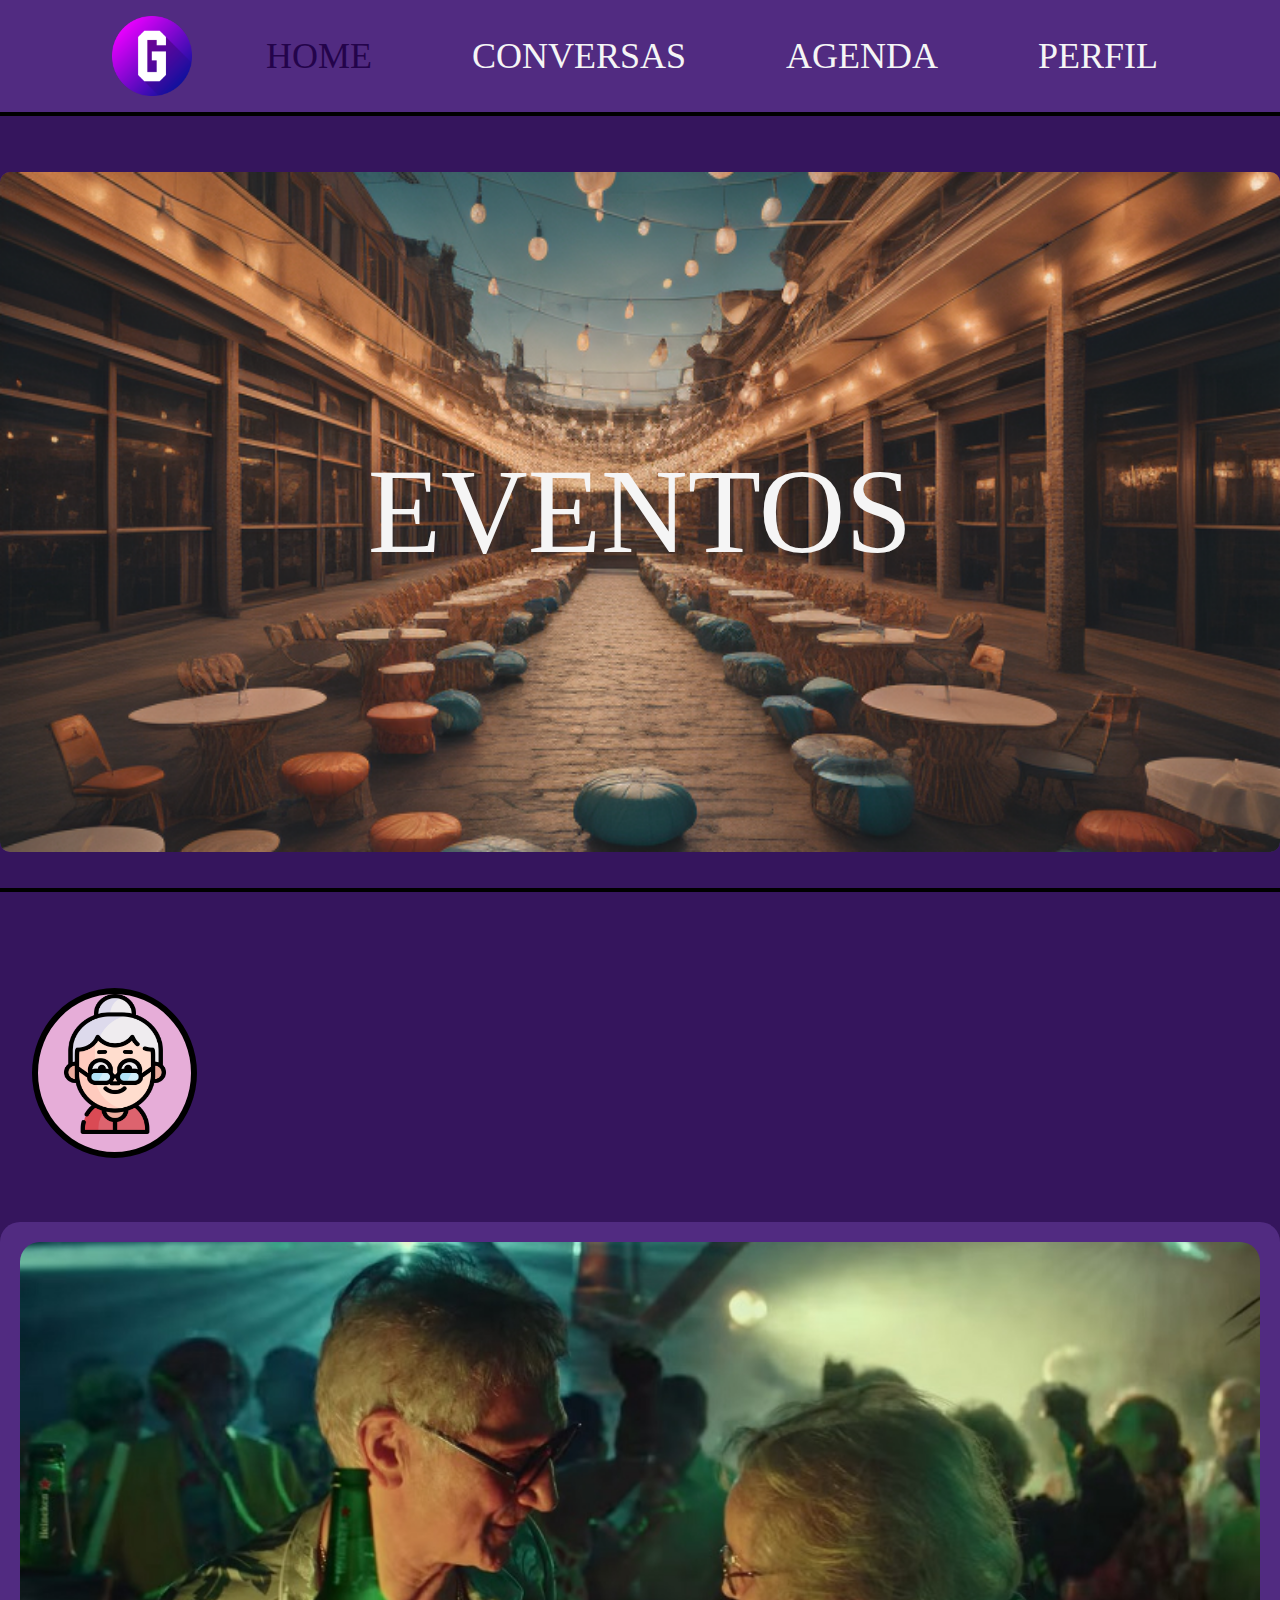
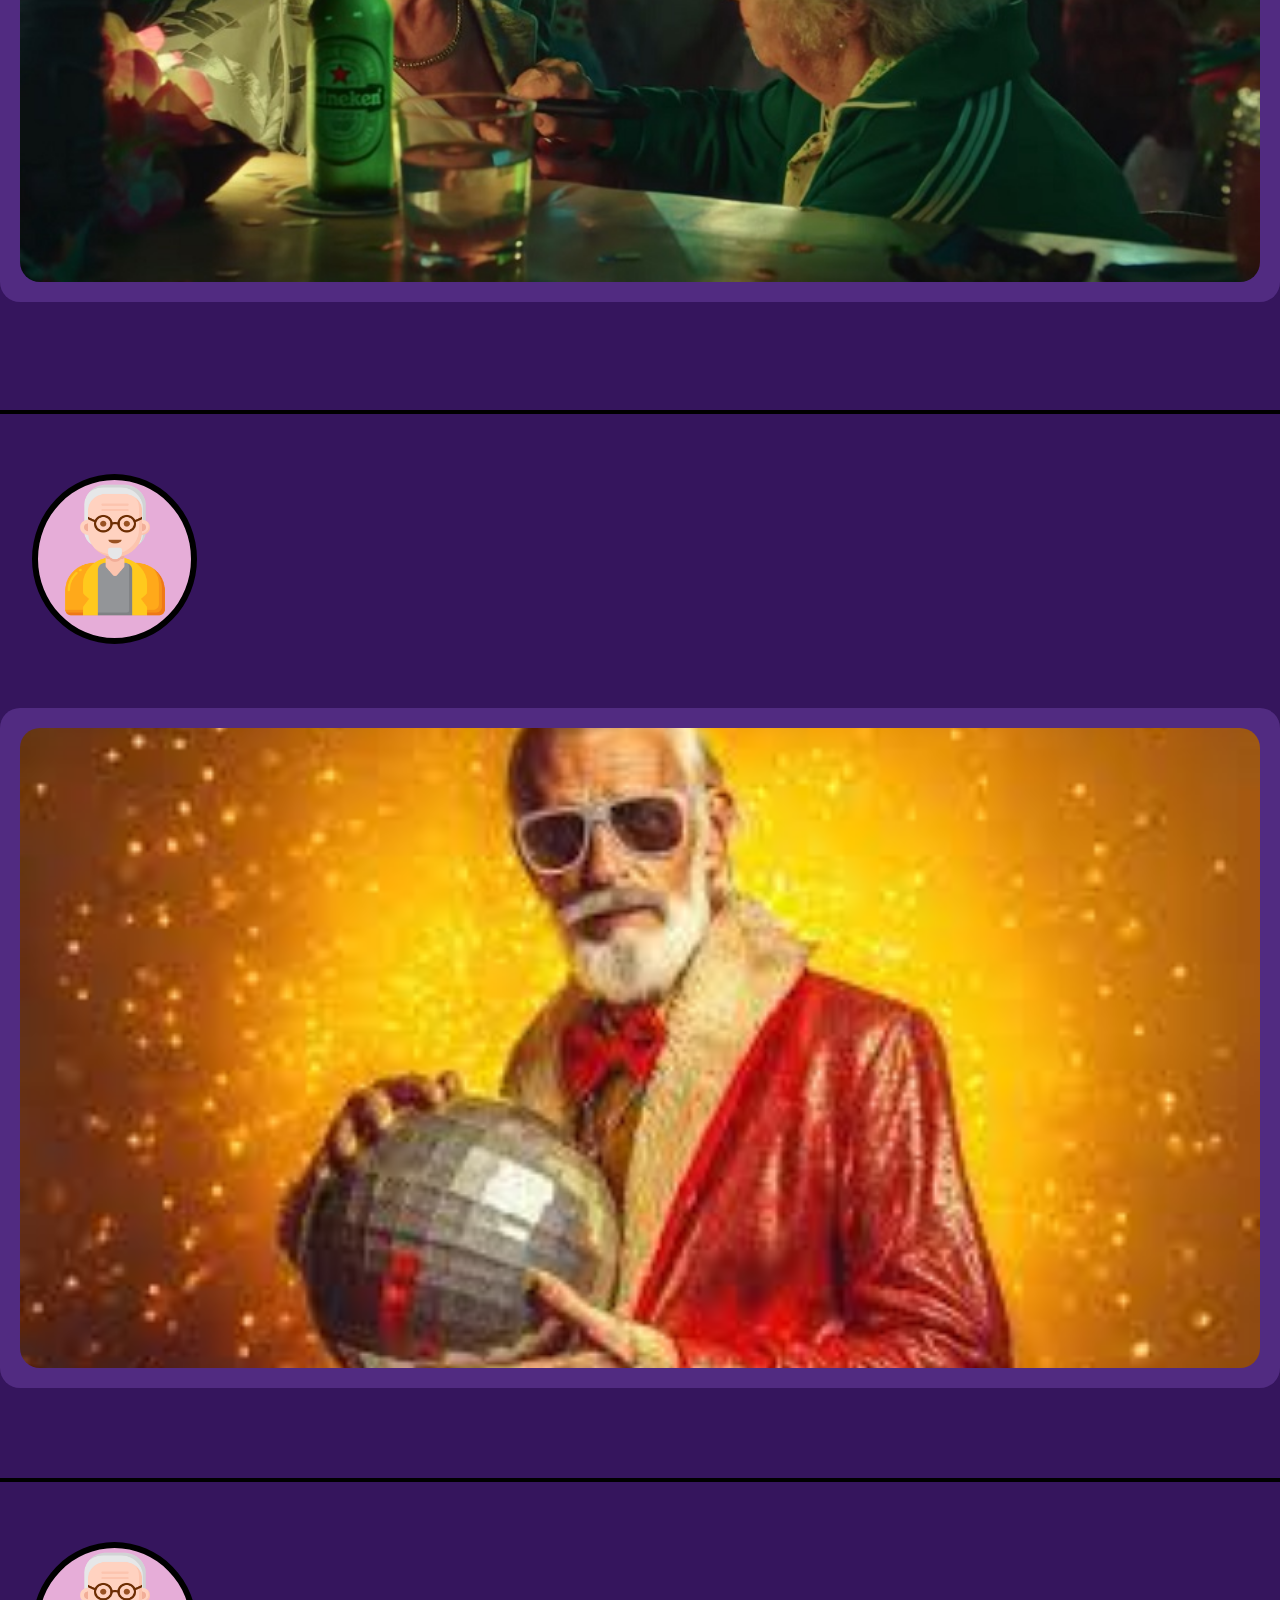
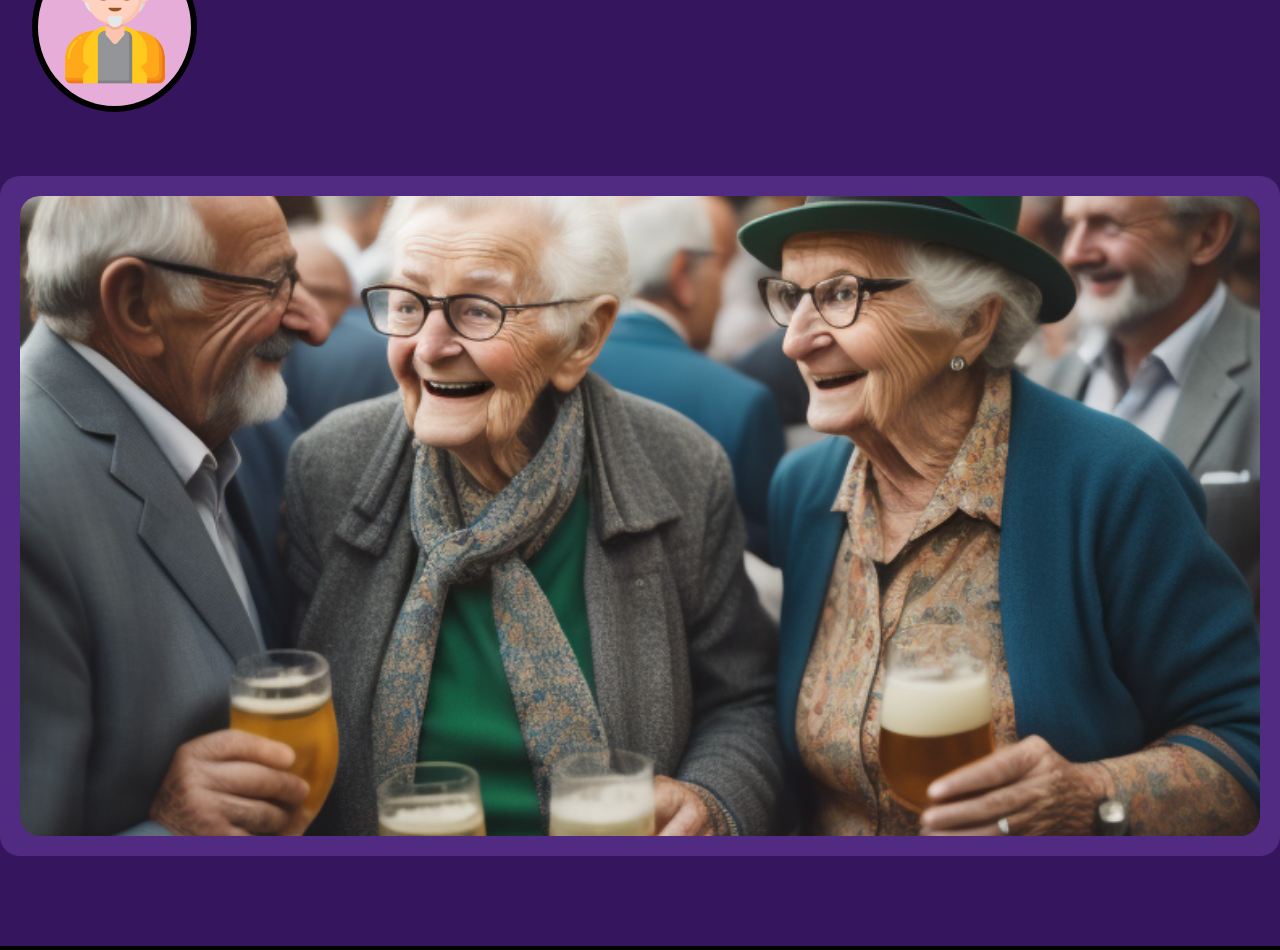
<file: index.html>
<!DOCTYPE html>
<html lang="pt-br">
<head>
    <meta charset="UTF-8">
    <meta name="viewport" content="width=device-width, initial-scale=1.0">
    <link rel="stylesheet" href="./styles/style.css">
    <link rel="stylesheet" href="https://cdnjs.cloudflare.com/ajax/libs/font-awesome/6.4.2/css/all.min.css" integrity="sha512-z3gLpd7yknf1YoNbCzqRKc4qyor8gaKU1qmn+CShxbuBusANI9QpRohGBreCFkKxLhei6S9CQXFEbbKuqLg0DA==" crossorigin="anonymous" referrerpolicy="no-referrer" />



    <title>HOME LINKG</title>
</head>
<body>

    <header class="flex center">
        
        <div class="container">
            
            <div class="header_content space-between align-center">

                <img class="logo" src="./images/logo.png" alt="Logo da Rede Social">

                <nav>

                    <ul class="header_menu flex">

                        <li>
                            <a href="index.html" class="header_icon" href="">
                                <i class="fa-solid fa-house mud_icon"></i>
                                    <p class="mud_icon">HOME</p>
                            </a>
                        </li>

                        <li><a href="conversas.html" class="header_icon" href=""><i class="fa-solid fa-message"></i><p>CONVERSAS</p></a></li>
                        <li><a href="agenda.html" class="header_icon" href=""><i class="fa-solid fa-calendar-days"></i><p>AGENDA</p></a></li>
                        <li><a href="perfil.html" class="header_icon" href=""><i class="fa-solid fa-user"></i><p>PERFIL</p></a></li>

                    </ul>

                </nav>
            
            </div><!--Header Content-->

        </div><!--Container-->

    </header>
    
    <hr><hr>

    <br><br>

    <div class="flex center">
        <a href="eventos.html" class="event-box flex center">
            <img src="./images/5a52d181-3ecd-4127-bfc9-25b8318dd880.png" alt="Imagem de Eventos">
            <p class="word">EVENTOS</p>
        </a>
    </div>
    

    <br><br>
    <hr><hr>
    <br><br>

    <div class="flex center">
        <div class="perfil_container">
            <div class="circulo align-center">
                <img class="perfil_foto" src="./images/velha.png" alt="Logo da Rede Social">
            </div>
        </div>
    </div>
    
    <div class="flex center">
        <div class="box">
            <img src="./images/heineken_16.jpg" alt="Foto EDNA">
        </div>
    </div>
    
    

    <br><br><br><br><br><br>
    <hr><hr>

    
    <div class="flex center">
        <div class="perfil_container">
            <div class="circulo align-center">
                <img class="perfil_foto" src="./images/idosos.png" alt="Logo da Rede Social">
            </div>
        </div>
    </div>
    
    <div class="flex center">
        <div class="box">
            <img src="./images/velhote.jfif" alt="Foto EDNA">
            <i class="fas fa-heart heart-icon" onclick="toggleHeart(this)"></i>
        </div>
    </div>

    <br><br><br><br><br>
    <hr><hr>

    <script>
        function toggleHeart(element) {
            element.classList.toggle('active');
        }
    </script>

    
    <div class="flex center">
        <div class="perfil_container">
            <div class="circulo align-center">
                <img class="perfil_foto" src="./images/idosos.png" alt="Logo da Rede Social">
            </div>
        </div>
    </div>
    
    <div class="flex center">
        <div class="box">
            <img src="./images/festas.png" alt="Foto EDNA">
            <i class="fas fa-heart heart-icon" onclick="toggleHeart(this)"></i>
        </div>
    </div>

    <br><br><br><br><br>
    <hr><hr>

    <script>
        function toggleHeart(element) {
            element.classList.toggle('active');
        }
    </script>

</body>
</html>
</file>
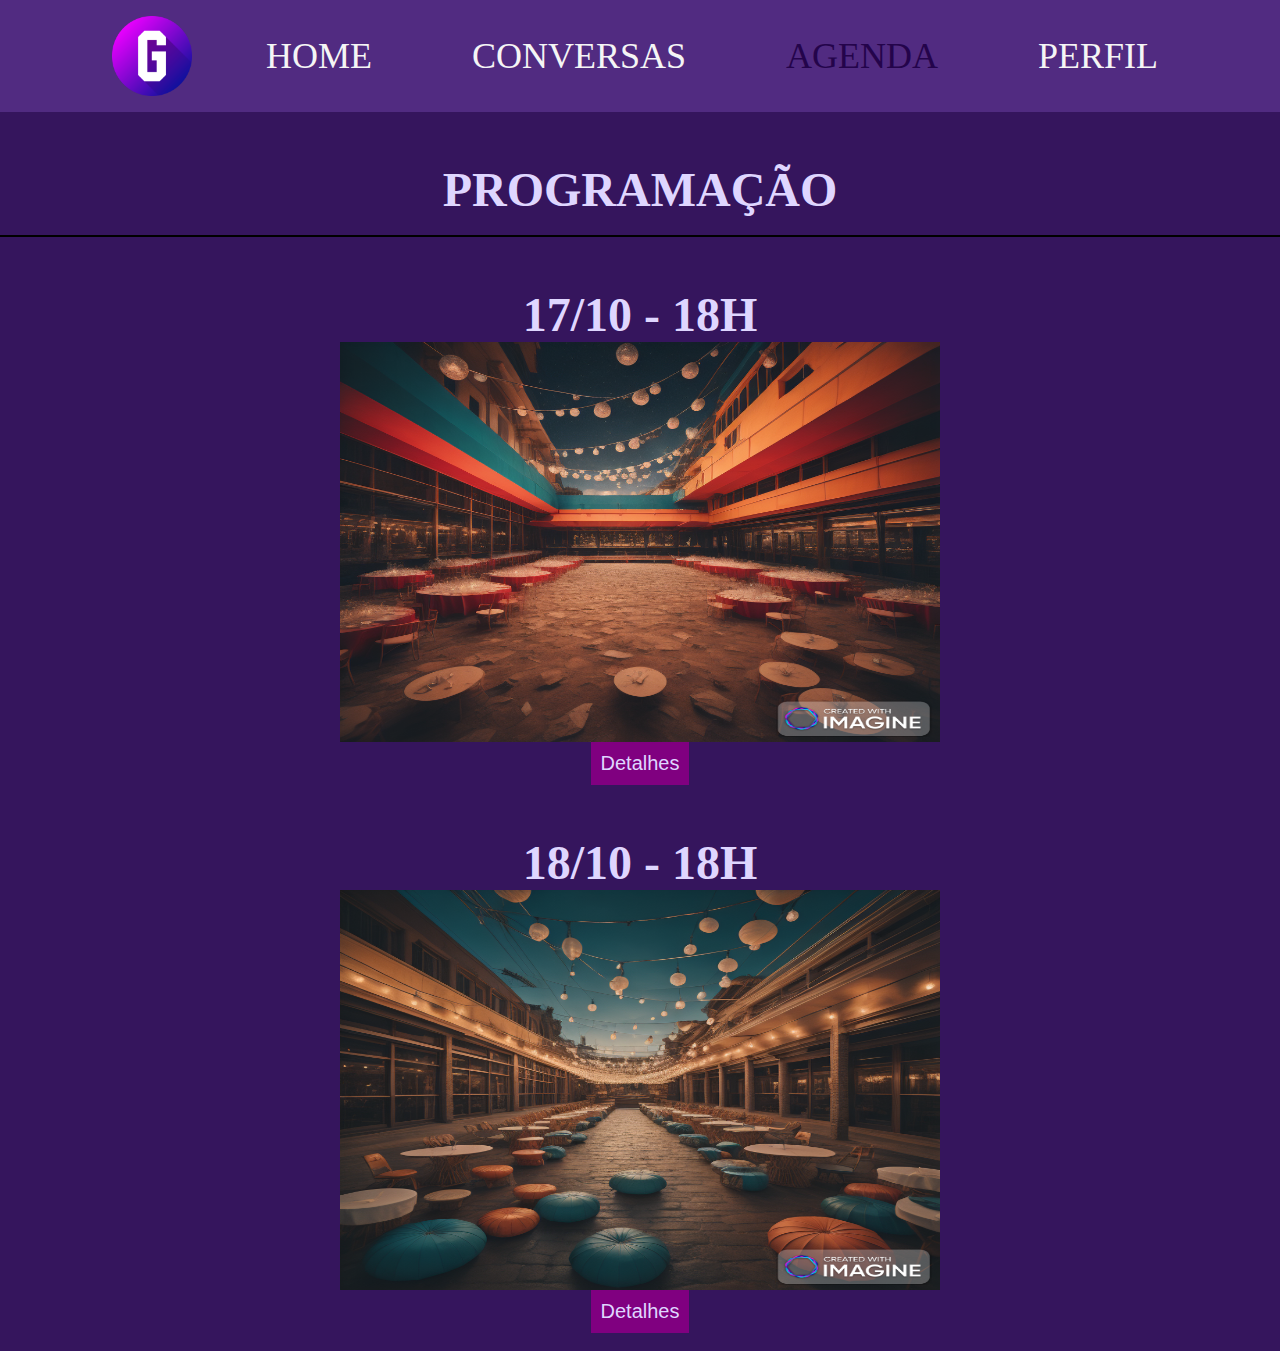
<file: agenda.html>
<!DOCTYPE html>
<html lang="en">
<head>
    <meta charset="UTF-8">
    <meta name="viewport" content="width=device-width, initial-scale=1.0">
    <link rel="stylesheet" href="./styles/style.css">
    <link rel="stylesheet" href="https://cdnjs.cloudflare.com/ajax/libs/font-awesome/6.4.2/css/all.min.css" integrity="sha512-z3gLpd7yknf1YoNbCzqRKc4qyor8gaKU1qmn+CShxbuBusANI9QpRohGBreCFkKxLhei6S9CQXFEbbKuqLg0DA==" crossorigin="anonymous" referrerpolicy="no-referrer" />
    <title>AGENDAS LINKG</title>
</head>
<body>
    <header class="flex center">
        <div class="container">
            <div class="header_content space-between align-center">
                <img class="logo" src="./images/logo.png" alt="Logo da Rede Social">
                <nav>
                    <ul class="header_menu flex">
                        <li>
                            <a href="index.html" class="header_icon" href="">
                                <i class="fa-solid fa-house"></i>
                                <p>HOME</p>
                            </a>
                        </li>
                        <li><a href="conversas.html" class="header_icon" href=""><i class="fa-solid fa-message"></i><p>CONVERSAS</p></a></li>
                        <li><a href="agenda.html" class="header_icon" href=""><i class="fa-solid fa-calendar-days mud_icon"></i><p class="mud_icon">AGENDA</p></a></li>
                        <li><a href="perfil.html" class="header_icon" href=""><i class="fa-solid fa-user"></i><p>PERFIL</p></a></li>
                    </ul>
                </nav>
            </div><!--Header Content-->
        </div><!--Container-->
    </header>

    <h1 class="flex center">  
        PROGRAMAÇÃO
    </h1>

    <br>

    <hr>

    <div class="event">
        <h1 class="flex center">  
            17/10 - 18H
        </h1>
        <div class="flex">
            <img class="events" src="./images/cdb5c30b-0f4d-454d-93fa-7ef16dfcdc2f.png" alt="Logo da Rede Social">
        </div>
        
        <div class="button-container">
            <button class="details-button" onclick="showDetails(1)">Detalhes</button>
            <div class="details-section" id="event1-details" style="display: none">
                <p>Nome do Evento: LINKG</p>
                <p>Data e Hora: 17/10 - 18H</p>
                <p>Local: Rua: 30 de Agosto, 224 - SP</p>
            </div>
        </div>
    </div>

    <div class="event">
        <h1 class="flex center">  
            18/10 - 18H
        </h1>
        <div class="flex">
            <img class="events" src="./images/5a52d181-3ecd-4127-bfc9-25b8318dd880.png" alt="Logo da Rede Social">
        </div>
        
        <div class="button-container">
            <button class="details-button" onclick="showDetails(2)">Detalhes</button>
            <div class="details-section" id="event2-details" style="display: none">
                <p>Nome do Evento: FEST </p>
                <p>Data e Hora: 18/10 - 18H</p>
                <p>Local: Rua: ALAMEDA , 230 -SP</p>
            </div>
        </div>
    </div>

    <br>
    
    <script>
        function showDetails(eventNumber) {
            var detailsSection = document.getElementById(`event${eventNumber}-details`);
            if (detailsSection.style.display === 'block') {
                detailsSection.style.display = 'none';
            } else {
                detailsSection.style.display = 'block';
            }
        }
    </script>


    <header class="flex">
        <div class="container flex">
            <a href="eventos.html" class="header_icon" href=""><i class="fa-solid fa-circle-plus"></i></a>
        </div><!--Container-->
    </header>

</body>
</html>
</file>
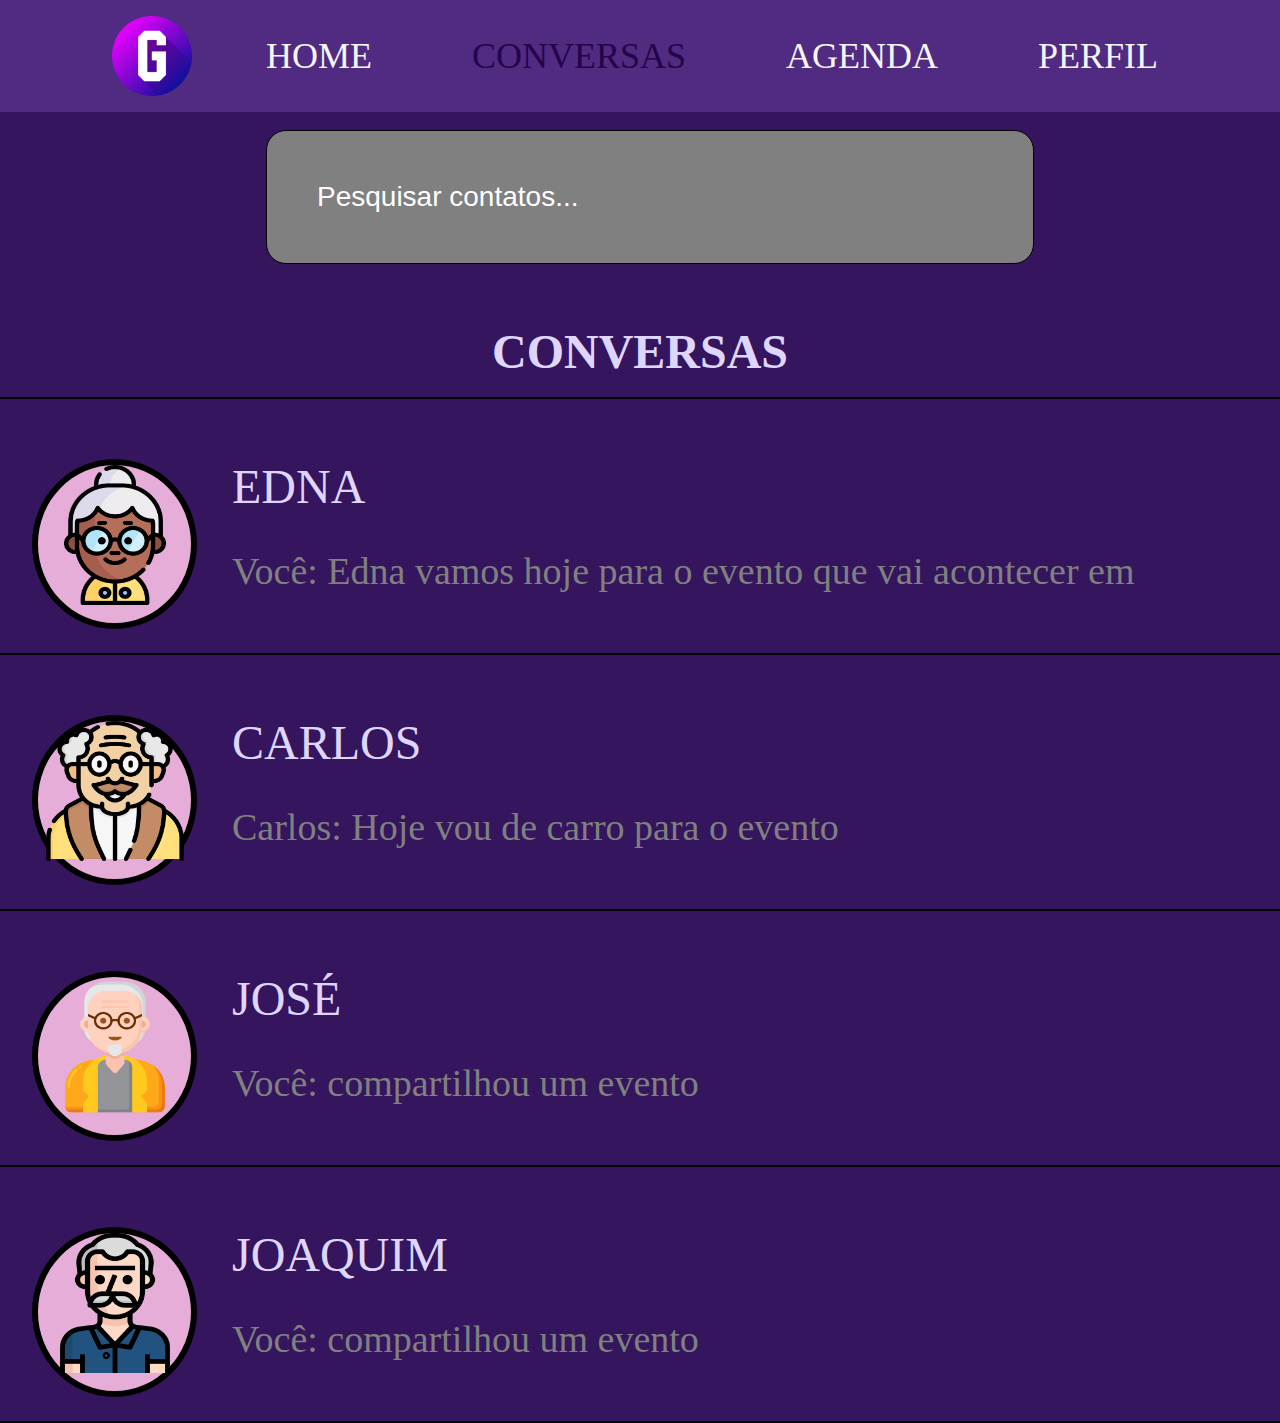
<file: conversas.html>
<!DOCTYPE html>
<html lang="en">
<head>
    <meta charset="UTF-8">
    <meta name="viewport" content="width=device-width, initial-scale=1.0">
    <style>
        /* Estilos para a barra de pesquisa */
        input#searchInput {
            font-size: 60px;
            width: 60%;
            padding: 50px;
            border: 1px solid black;
            background-color: gray;
            border-radius: 20px;
            font-size: 28px;
            margin-bottom: 10px;

        }

        input#searchInput::placeholder {
            color: #fff; /* Cor do texto em branco para o espaço reservado */
            font-size:28px;
        }

    </style>
    <link rel="stylesheet" href="./styles/style.css">
    <link rel="stylesheet" href="https://cdnjs.cloudflare.com/ajax/libs/font-awesome/6.4.2/css/all.min.css" integrity="sha512-z3gLpd7yknf1YoNbCzqRKc4qyor8gaKU1qmn+CShxbuBusANI9QpRohGBreCFkKxLhei6S9CQXFEbbKuqLg0DA==" crossorigin="anonymous" referrerpolicy="no-referrer" />
    <title>CONVERSAS LINKG</title>
</head>
<body>
    <header class="flex center">
        
        <div class="container">
            
            <div class="header_content space-between align-center">

                <img class="logo" src="./images/logo.png" alt="Logo da Rede Social">

                <nav>

                    <ul class="header_menu flex">

                        <li>
                            <a href="index.html" class="header_icon" href="">
                                <i class="fa-solid fa-house"></i>
                                <p>HOME</p>
                            </a>
                        </li>

                        <li><a href="conversas.html" class="header_icon" href=""><i class="fa-solid fa-message mud_icon"></i><p class="mud_icon">CONVERSAS</p></a></li>
                        <li><a href="agenda.html" class="header_icon" href=""><i class="fa-solid fa-calendar-days"></i><p>AGENDA</p></a></li>
                        <li><a href="perfil.html" class="header_icon" href=""><i class="fa-solid fa-user"></i><p>PERFIL</p></a></li>

                    </ul>

                </nav>
            
            </div><!--Header Content-->

        </div><!--Container-->

    </header>

    <br>

    <div class="flex center">
        <i class="fa-solid fa-magnifying-glass icon_pesq"></i>
        <input type="text" id="searchInput" placeholder="Pesquisar contatos..." onkeyup="filterContacts()">
    </div>


    <div class="flex center">

        <div class="container">
            <h1 class="flex center">
                CONVERSAS
            </h1>
        </div>

        <i class="fa-solid fa-user-plus icon_add"></i>

    </div>


    <br>

    <hr>

    <div class="flex center">
        <div class="perfil_container wrapper">
            <div class="circulo align-center">
                <img class="perfil_foto" src="./images/velha (1).png" alt="Foto de perfil">
            </div>
            <p class="perfil_nome">EDNA</p>
            <p></p>
            <p class="comentario"> Você: Edna vamos hoje para o evento que vai acontecer em</p>
        </div>
    </div>
    
    <hr>

    <div class="flex center">
        <div class="perfil_container wrapper">
            <div class="circulo align-center">
                <img class="perfil_foto" src="./images/idoso.png" alt="Foto de perfil">
            </div>
            <p class="perfil_nome">CARLOS</p>
            <p></p>
            <p class="comentario"> Carlos: Hoje vou de carro para o evento</p>
        </div>
    </div>

    <hr>

    <div class="flex center">
        <div class="perfil_container wrapper">
            <div class="circulo align-center">
                <img class="perfil_foto" src="./images/idosos.png" alt="Foto de perfil">
            </div>
            <p class="perfil_nome">JOSÉ</p>
            <p></p>
            <p class="comentario"> Você: compartilhou um evento</p>
        </div>
    </div>

    <hr>

    <div class="flex center">
        <div class="perfil_container wrapper">
            <div class="circulo align-center">
                <img class="perfil_foto" src="./images/homem.png" alt="Foto de perfil">
            </div>
            <p class="perfil_nome">JOAQUIM</p>
            <p></p>
            <p class="comentario"> Você: compartilhou um evento</p>
        </div>
    </div>

    <hr>

    <script>
        function filterContacts() {
            var input = document.getElementById("searchInput");
            var filter = input.value.toLowerCase();
            var perfilContainers = document.getElementsByClassName("perfil_container");

            for (var i = 0; i < perfilContainers.length; i++) {
                var perfilNome = perfilContainers[i].getElementsByClassName("perfil_nome")[0];
                var comentario = perfilContainers[i].getElementsByClassName("comentario")[0];

                if (perfilNome.textContent.toLowerCase().includes(filter) || comentario.textContent.toLowerCase().includes(filter)) {
                    perfilContainers[i].style.display = "block";
                } else {
                    perfilContainers[i].style.display = "none";
                }
            }
        }
    </script>
</body>
</html>
</file>
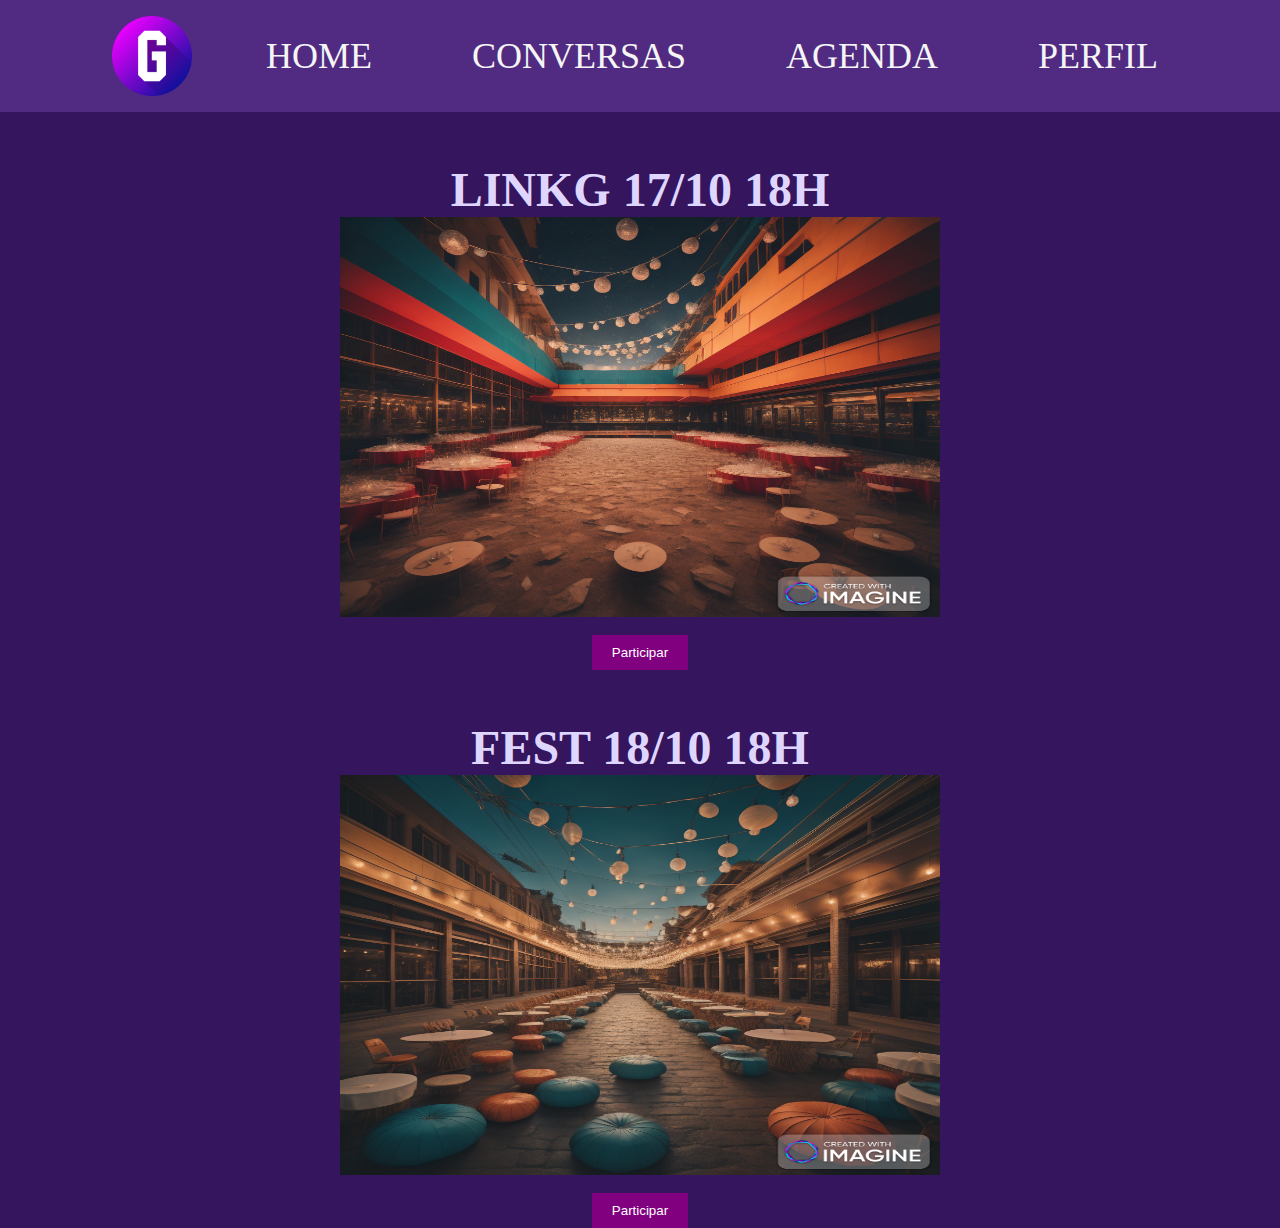
<file: eventos.html>
<!DOCTYPE html>
<html lang="en">
<head>
    <meta charset="UTF-8">
    <meta name="viewport" content="width=device-width, initial-scale=1.0">
    <link rel="stylesheet" href="./styles/style.css">
    <link rel="stylesheet" href="https://cdnjs.cloudflare.com/ajax/libs/font-awesome/6.4.2/css/all.min.css" integrity="sha512-z3gLpd7yknf1YoNbCzqRKc4qyor8gaKU1qmn+CShxbuBusANI9QpRohGBreCFkKxLhei6S9CQXFEbbKuqLg0DA==" crossorigin="anonymous" referrerpolicy="no-referrer" />
    <style>
        .button-container {
            display: flex;
            gap: 10px; /* Define a separação entre os botões */
        }

        .purple-button,
        .cancel-button {
            background-color: purple;
            color: white;
            padding: 10px 20px;
            border: none;
            cursor: pointer;
        }
        
        .green-button {
            background-color: green;
            color: white;
            padding: 10px 20px;
            border: none;
            cursor: pointer;
        }

        /* Adiciona estilos para o aviso de desinscrição */
        #aviso-desinscrever {
            display: none;
            position: fixed;
            top: 50%;
            left: 50%;
            transform: translate(-50%, -50%);
            padding: 20px;
            background-color: #512B81; /* Tonalidade de rosa pálido */
            border: 3px solid #000;
            border-radius: 10px;
            box-shadow: 0 0 10px gray;
            z-index: 9999;
            width: 400px;
            text-align: center;
            color: white;
        }

        #aviso-desinscrever button {
            margin: 10px;
            padding: 10px 20px;
            cursor: pointer;
            background-color: #333333; /* Tonalidade mais escura para o botão */
            color: #fff;
            border: none;
            border-radius: 5px;
        }
    </style>
    <title>PERFIL LINKG</title>
</head>

<body>
    <header class="flex center">
        <div class="container">
            <div class="header_content space-between align-center">
                <img class="logo" src="./images/logo.png" alt="Logo da Rede Social">

                <nav>

                    <ul class="header_menu flex">

                        <li>
                            <a href="index.html" class="header_icon" href="">
                                <i class="fa-solid fa-house"></i>
                                    <p>HOME</p>
                            </a>
                        </li>

                        <li><a href="conversas.html" class="header_icon" href=""><i class="fa-solid fa-message"></i><p>CONVERSAS</p></a></li>
                        <li><a href="agenda.html" class="header_icon" href=""><i class="fa-solid fa-calendar-days"></i><p>AGENDA</p></a></li>
                        <li><a href="perfil.html" class="header_icon" href=""><i class="fa-solid fa-user"></i><p>PERFIL</p></a></li>
                    </ul>
                </nav>
            </div><!--Header Content-->
        </div><!--Container-->
    </header>

    <div class="event">
        <h1 class="flex center">  
            LINKG 17/10 18H
        </h1>
        <div class="flex">
            <img class="events" src="./images/cdb5c30b-0f4d-454d-93fa-7ef16dfcdc2f.png" alt="Logo da Rede Social">
        </div>
        <br>
        <div class="button-container">
            <button class="purple-button" id="button1" onclick="toggleButton(1)">Participar</button>
            <button class="cancel-button" id="cancelButton1" style="display: none;" onclick="abrirAvisoDesinscrever(1)">Desinscrever</button>
        </div>
    </div>

    <div class="event">
        <h1 class="flex center">  
            FEST 18/10 18H
        </h1>
        <div class="flex">
            <img class="events" src="./images/5a52d181-3ecd-4127-bfc9-25b8318dd880.png" alt="Logo da Rede Social">
        </div>
        <br>
        <div class="button-container">
            <button class="purple-button" id="button2" onclick="toggleButton(2)">Participar</button>
            <button class="cancel-button" id="cancelButton2" style="display: none;" onclick="abrirAvisoDesinscrever(2)">Desinscrever</button>
        </div>
    </div>

    <!-- Adiciona o aviso de desinscrição -->
    <div id="aviso-desinscrever">
        <p>Tem certeza de que deseja desinscrever?</p>
        <button onclick="confirmarDesinscricao()">Confirmar</button>
        <button onclick="fecharAvisoDesinscrever()">Cancelar</button>
    </div>

    <script>
        function abrirAvisoDesinscrever(eventId) {
            const avisoDesinscrever = document.getElementById("aviso-desinscrever");
            avisoDesinscrever.dataset.eventId = eventId; // Armazenar o ID do evento no aviso
            avisoDesinscrever.style.display = "block";
        }

        function fecharAvisoDesinscrever() {
            const avisoDesinscrever = document.getElementById("aviso-desinscrever");
            avisoDesinscrever.style.display = "none";
        }

        function confirmarDesinscricao() {
            const eventId = document.getElementById("aviso-desinscrever").dataset.eventId;



            // Alterar o botão de volta para "Participar"
            const button = document.getElementById(`button${eventId}`);
            const cancelButton = document.getElementById(`cancelButton${eventId}`);
            
            button.textContent = 'Participar';
            button.classList.remove('green-button');
            button.classList.add('purple-button');
            cancelButton.style.display = 'none';

            // Fechar a janela de aviso para desinscrever
            fecharAvisoDesinscrever();
        }

        function toggleButton(eventId) {
            const button = document.getElementById(`button${eventId}`);
            const cancelButton = document.getElementById(`cancelButton${eventId}`);
            
            if (button.textContent === 'Participar') {
                button.textContent = 'Inscrito';
                button.classList.remove('purple-button');
                button.classList.add('green-button');
                cancelButton.style.display = 'block';
            } else {
                button.textContent = 'Participar';
                button.classList.remove('green-button');
                button.classList.add('purple-button');
                cancelButton.style.display = 'none';
            }
        }
    </script>
</body>
</html>
</file>
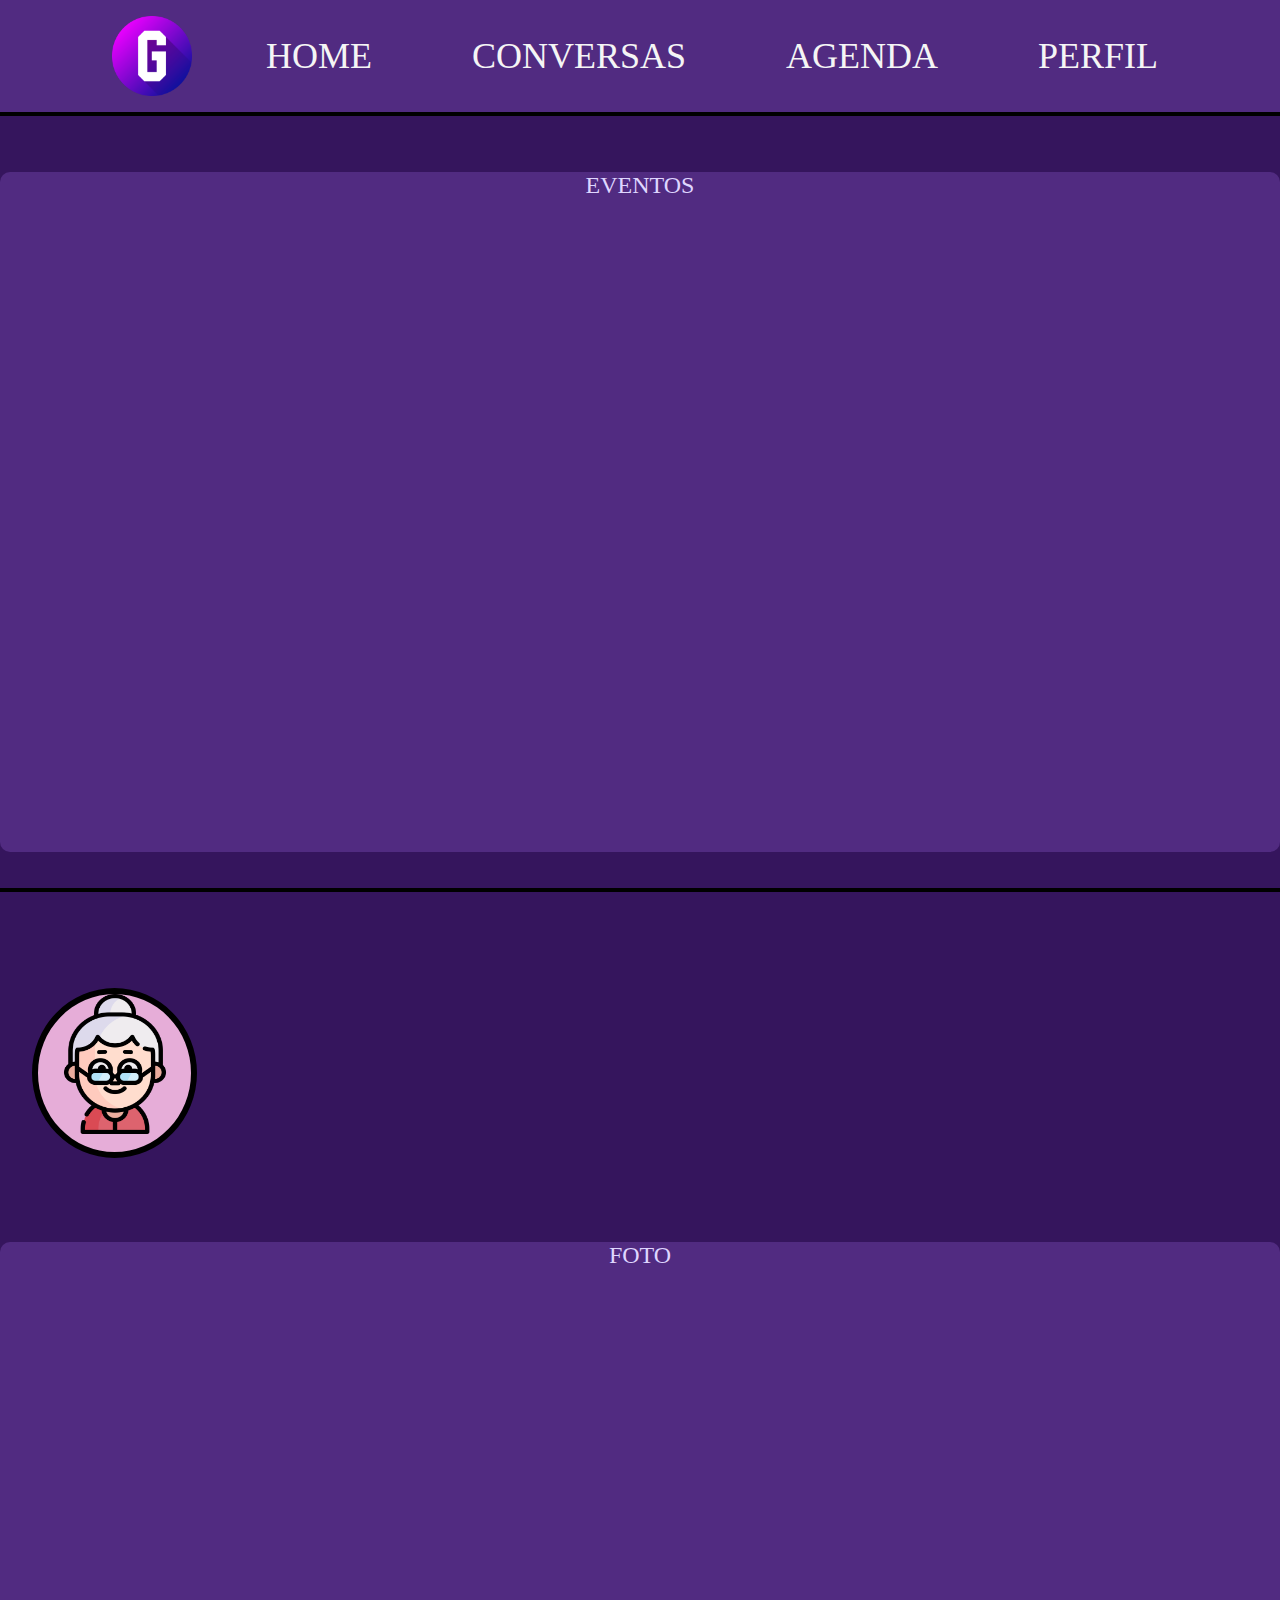
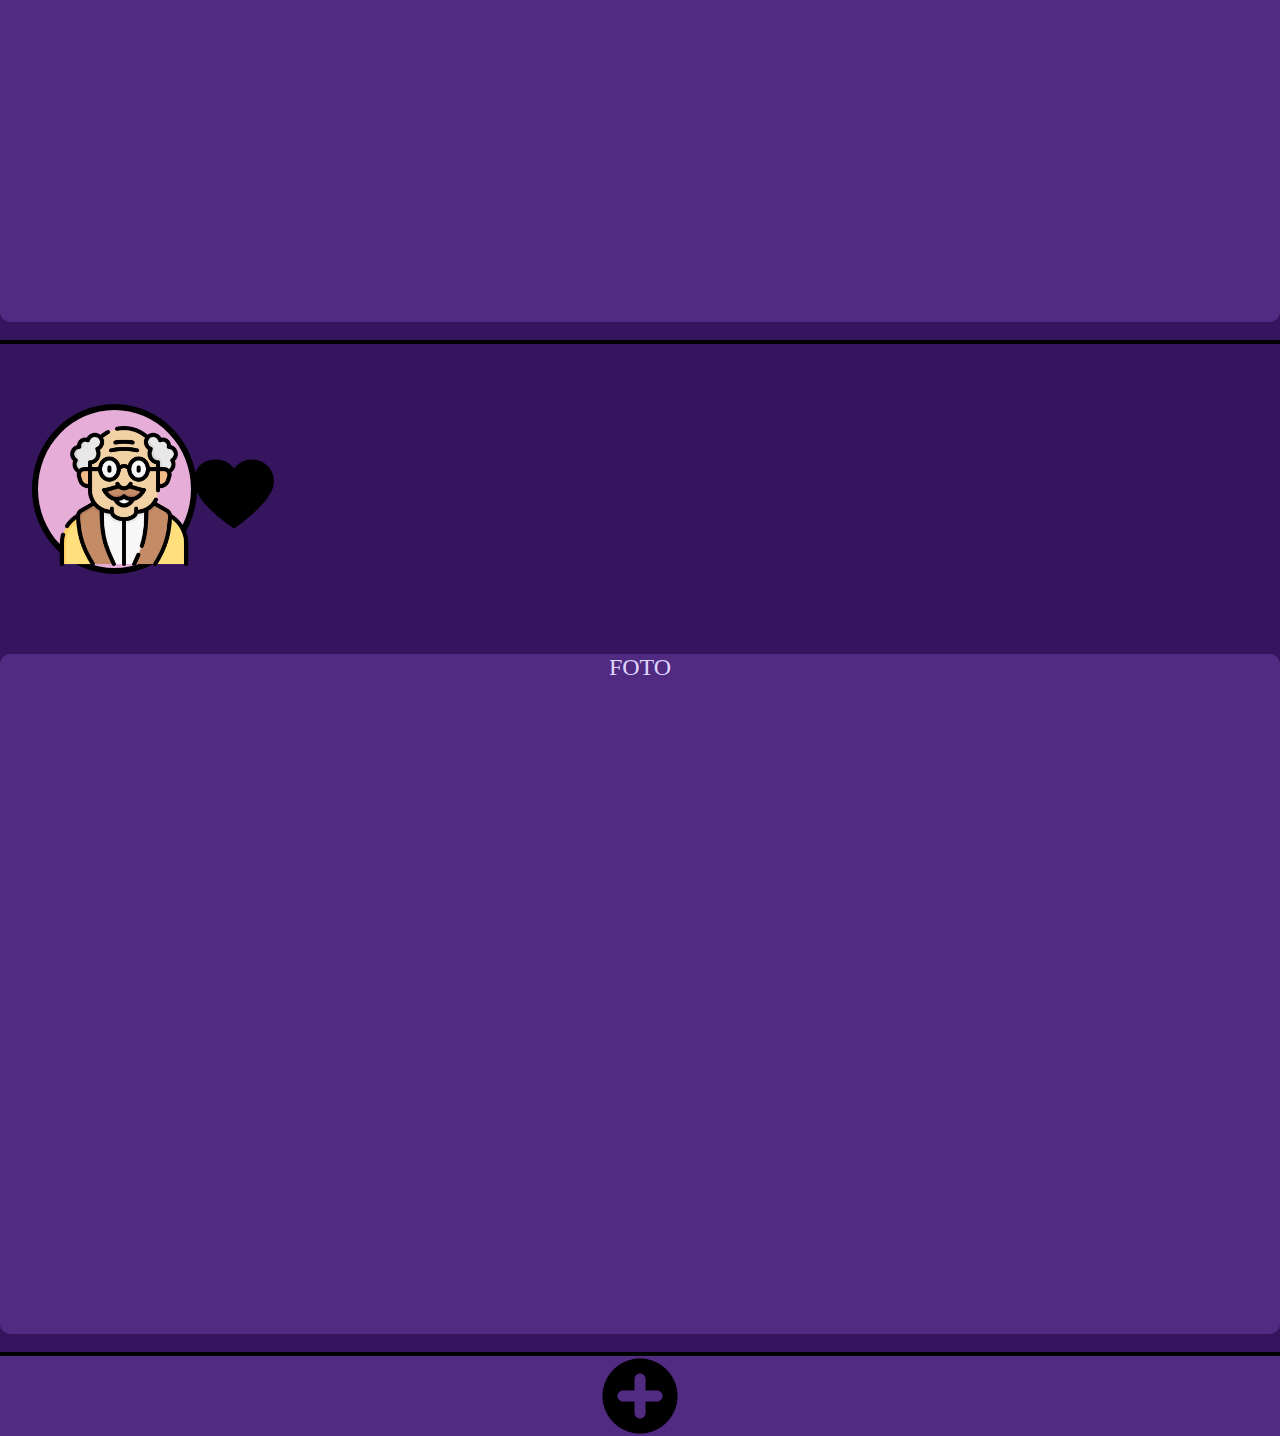
<file: home.html>
<!DOCTYPE html>
<html lang="pt-br">
<head>
    <meta charset="UTF-8">
    <meta name="viewport" content="width=device-width, initial-scale=1.0">
    <link rel="stylesheet" href="./styles/style.css">
    <link rel="stylesheet" href="https://cdnjs.cloudflare.com/ajax/libs/font-awesome/6.4.2/css/all.min.css" integrity="sha512-z3gLpd7yknf1YoNbCzqRKc4qyor8gaKU1qmn+CShxbuBusANI9QpRohGBreCFkKxLhei6S9CQXFEbbKuqLg0DA==" crossorigin="anonymous" referrerpolicy="no-referrer" />

    <title>HOME LINKG</title>

    <style>
        .red {
            color: red; /* Define a cor vermelha para o ícone */
        }
    </style>
</head>
<body>

    <header class="flex center">
        
        <div class="container">
            
            <div class="header_content space-between align-center">

                <img class="logo" src="./images/logo.png" alt="Logo da Rede Social">

                <nav>

                    <ul class="header_menu flex">

                        <li>
                            <a href="file:///C:/Users/jhona/OneDrive/Documents/Prototipo/home.html" class="header_icon" href="">
                                <i class="fa-solid fa-house"></i>
                                    <p>HOME</p>
                            </a>
                        </li>

                        <li><a href="file:///C:/Users/jhona/OneDrive/Documents/Prototipo/conversas.html" class="header_icon" href=""><i class="fa-solid fa-message"></i><p>CONVERSAS</p></a></li>
                        <li><a href="file:///C:/Users/jhona/OneDrive/Documents/Prototipo/agenda.html" class="header_icon" href=""><i class="fa-solid fa-calendar-days"></i><p>AGENDA</p></a></li>
                        <li><a href="file:///C:/Users/jhona/OneDrive/Documents/Prototipo/perfil.html" class="header_icon" href=""><i class="fa-solid fa-user"></i><p>PERFIL</p></a></li>

                    </ul>

                </nav>
            
            </div><!--Header Content-->

        </div><!--Container-->

    </header>
    
    <hr><hr>

    <br><br>

    <div class="flex center">
        <a href="file:///C:/Users/jhona/OneDrive/Documents/Prototipo/eventos.html" class="event-box flex center">
            <p>EVENTOS</p>
        </a>
    </div>
    

    <br><br>
    <hr><hr>
    <br><br>

    <div class="flex center">
        <div class="perfil_container">
            <div class="circulo align-center">
                <img class="perfil_foto" src="./images/velha.png" alt="Logo da Rede Social">
            </div>
        </div>

    </div>

    <div class="flex center">
        <div class="event-box " >
            <div class="flex center">
                    <p>FOTO</p>
            </div>
        </div>
    </div>

    <br>
    <hr><hr>

    
    <div class="flex center">
        <div class="perfil_container">
            <div class="circulo align-center">
                <div class="header_content space-between align-center">
                    <img id="heart-icon" class="perfil_foto" src="./images/idoso.png" alt="Logo da Rede Social">
                    <nav>

                        <ul class="header_menu flex">
    
                            <li>
                                <img class="logo" src="./images/silhueta-de-formato-simples-de-coracao.png" alt="Logo da Rede Social">
                            </li>
    
            
                        </ul>
    
                    </nav>
                </div>
            </div>
        </div>

    </div>

    <div class="flex center">
        <div class="event-box " >
            <div class="flex center">
                    <p>FOTO</p>
            </div>
        </div>
    </div>

    <br>
    <hr><hr>

    <header class="flex">
        <div class="container flex">
            <img class="logo" src="./images/botao-mais.png" alt="Logo da Rede Social">
        </div>
    </header>

    <script>
        document.addEventListener("DOMContentLoaded", function () {
            const heartIcon = document.getElementById("heart-icon");
    
            // Adicione um ouvinte de evento de clique ao ícone do coração
            heartIcon.addEventListener("click", function () {
                // Verifique se o ícone do coração tem a classe "red" (vermelho)
                if (heartIcon.classList.contains("red")) {
                    // Se tiver, remova a classe "red" para torná-lo preto
                    heartIcon.classList.remove("red");
                } else {
                    // Caso contrário, adicione a classe "red" para torná-lo vermelho
                    heartIcon.classList.add("red");
                }
            });
        });
    </script>
</body>
</html>
</file>
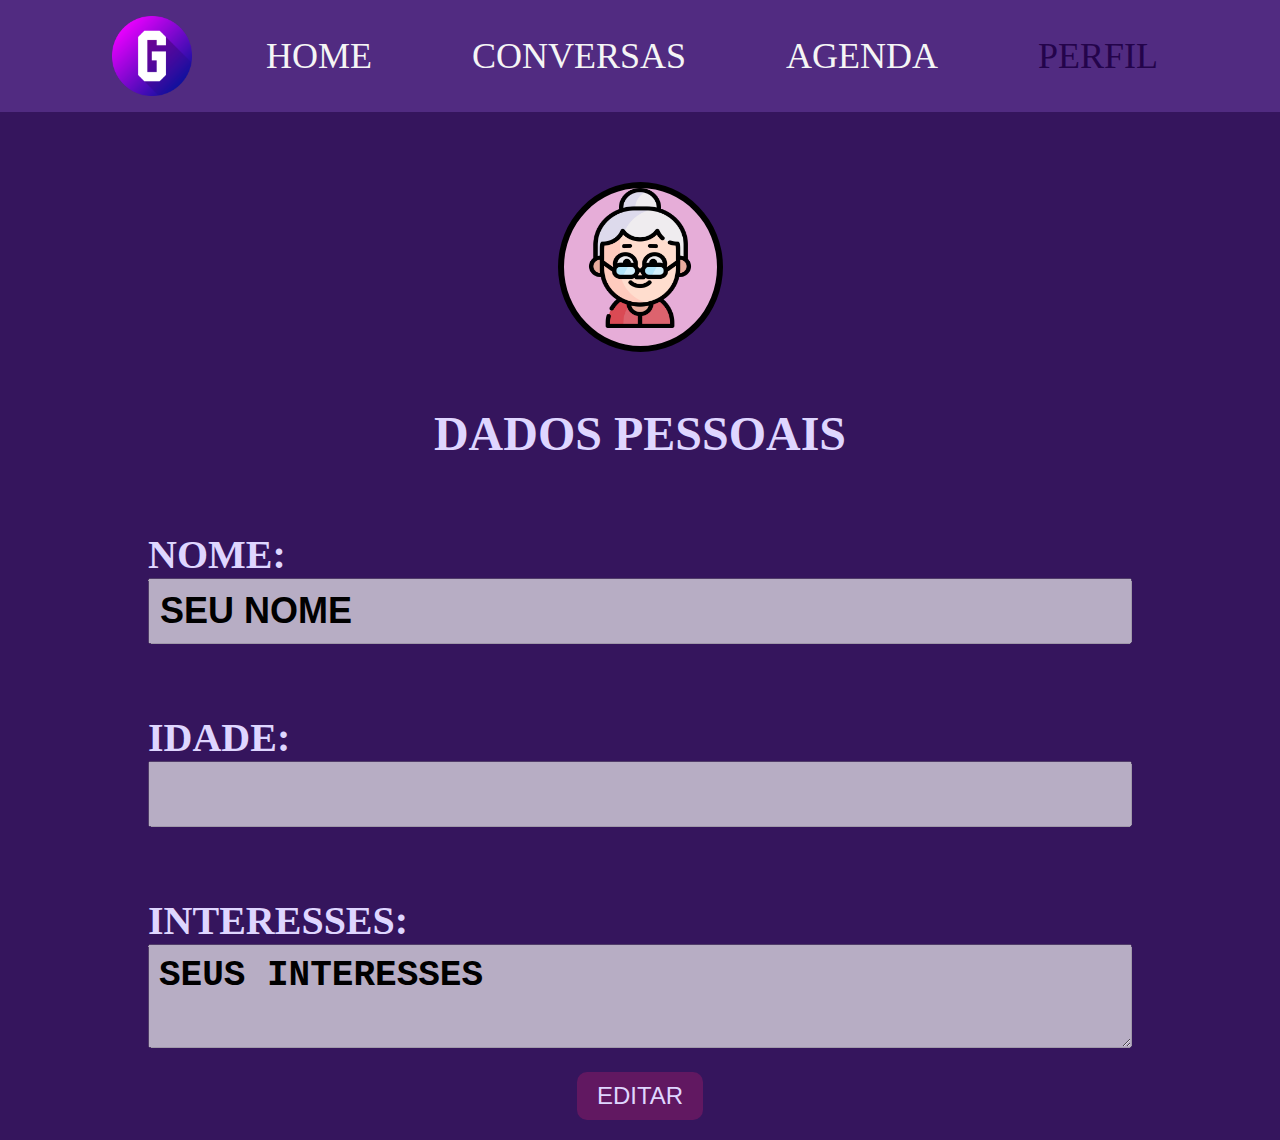
<file: perfil.html>
<!DOCTYPE html>
<html lang="en">
<head>
    <meta charset="UTF-8">
    <meta name="viewport" content="width=device-width, initial-scale=1.0">
    <link rel="stylesheet" href="./styles/style.css">
    <link rel="stylesheet" href="https://cdnjs.cloudflare.com/ajax/libs/font-awesome/6.4.2/css/all.min.css" integrity="sha512-z3gLpd7yknf1YoNbCzqRKc4qyor8gaKU1qmn+CShxbuBusANI9QpRohGBreCFkKxLhei6S9CQXFEbbKuqLg0DA==" crossorigin="anonymous" referrerpolicy="no-referrer" />
    <title>PERFIL LINKG</title>
    <style>
        /* Adiciona estilos para o aviso */
        #aviso {
            display: none;
            position: fixed;
            top: 50%;
            left: 50%;
            transform: translate(-50%, -50%);
            padding: 20px;
            background-color: #512B81; /* Tonalidade de rosa pálido */
            border: 3px solid #000;
            border-radius: 10px;
            box-shadow: 0 0 10px gray;
            z-index: 9999;
            width: 600px;
            height: 200px;
        }
    
        #aviso p {
            margin: 0;
            color: white; /* Cor do texto (não muito escura para boa legibilidade) */
            font-size: 36px;
        }
    
        #aviso-btns {
            margin-top: 10px;
            text-align: center;
        }
    
        #aviso-btns button {
            margin: 3px;
            padding: 8px 16px;
            cursor: pointer;
            background-color: #333333; /* Tonalidade mais escura para o botão */
            color: #fff;
            border: none;
            border-radius: 5px;
        }
    </style>
    
    
</head>

<body>
    <header class="flex center">
        <div class="container">
            <div class="header_content space-between align-center">
                <img class="logo" src="./images/logo.png" alt="Logo da Rede Social">
                <nav>
                    <ul class="header_menu flex">
                        <li>
                            <a href="index.html" class="header_icon" href="">
                                <i class="fa-solid fa-house"></i>
                                <p>HOME</p>
                            </a>
                        </li>
                        <li><a href="conversas.html" class="header_icon" href=""><i class="fa-solid fa-message"></i><p>CONVERSAS</p></a></li>
                        <li><a href="agenda.html" class="header_icon" href=""><i class="fa-solid fa-calendar-days"></i><p>AGENDA</p></a></li>
                        <li><a href="perfil.html" class="header_icon" href=""><i class="fa-solid fa-user mud_icon"></i><p class="mud_icon">PERFIL</p></a></li>
                    </ul>
                </nav>
            </div><!--Header Content-->
        </div><!--Container-->
    </header>

    <div class="flex center">
        <div class="perfil_container_center">
            <div class="circulo">
                <img class="perfil_foto" id="perfilFoto" src="./images/velha.png" alt="Foto de perfil" onclick="selectFoto()" style="cursor: pointer;">
                <input type="file" id="fotoInput" accept="image/*" style="display: none;" onchange="updateFoto()" />
            </div>
        </div>
    </div>

    <h1 class="flex center">
        DADOS PESSOAIS
    </h1>

    <div class="dados-pessoais">
        <form id="dadosForm">
            <label for="nome">NOME:</label>
            <input type="text" id="nome" value="SEU NOME" required disabled>
            <label for="idade">IDADE:</label>
            <input type="number" id="idade" value="SUA IDADE" required disabled>
            <label for="interesses">INTERESSES:</label>
            <textarea id="interesses" required disabled>SEUS INTERESSES</textarea>
            <button type="button" id="editarFotoBtn" style="display: none;" onclick="editarFoto()">EDITAR FOTO</button>
            <button type="button" id="editarBtn" onclick="editarDados()">EDITAR</button>
        </form>
    </div>

    <!-- Adiciona o aviso -->
    <div id="aviso">
        <div id="aviso-conteudo"></div>
        <div id="aviso-btns"></div>
    </div>

    <script>
        function selectFoto() {
            var editarBtn = document.getElementById("editarBtn");
            if (editarBtn.textContent === "SALVAR") {
                var fotoInput = document.getElementById("fotoInput");
                fotoInput.click();
            }
        }

        function updateFoto() {
            var fotoInput = document.getElementById("fotoInput");
            var perfilFoto = document.getElementById("perfilFoto");

            if (fotoInput.files && fotoInput.files[0]) {
                var reader = new FileReader();

                reader.onload = function (e) {
                    perfilFoto.src = e.target.result;
                };

                reader.readAsDataURL(fotoInput.files[0]);
            }
        }

        function exibirAviso(mensagem, callback) {
            // Criar o elemento de aviso
            var avisoElement = document.getElementById("aviso");
            var avisoConteudo = document.getElementById("aviso-conteudo");
            var avisoBtns = document.getElementById("aviso-btns");

            // Adicionar mensagem ao conteúdo do aviso
            avisoConteudo.innerHTML = "<p>" + mensagem + "</p>";

            // Exibir o aviso
            avisoElement.style.display = "block";

            // Adicionar botões de ação ao aviso (opcional)
            avisoBtns.innerHTML = '<button onclick="fecharAviso(true)">OK</button>' +
                                  '<button onclick="fecharAviso(false)">Cancelar</button>';

            // Se fornecido um callback, chamá-lo com true quando o usuário clicar em "OK"
            if (callback) {
                avisoBtns.firstChild.addEventListener("click", function () {
                    callback(true);
                });
            }
        }

        function fecharAviso(confirmado) {
            var avisoElement = document.getElementById("aviso");
            avisoElement.style.display = "none";

            // Executar ação com base na resposta do usuário (opcional)
            if (confirmado) {
                // Código a ser executado se o usuário confirmar
            } else {
                // Código a ser executado se o usuário cancelar
            }
        }

        function editarDados() {
            var nomeInput = document.getElementById("nome");
            var idadeInput = document.getElementById("idade");
            var interessesInput = document.getElementById("interesses");
            var editarBtn = document.getElementById("editarBtn");
            var editarFotoBtn = document.getElementById("editarFotoBtn");

            if (editarBtn.textContent === "EDITAR") {
                // Habilitar campos para edição
                nomeInput.disabled = false;
                idadeInput.disabled = false;
                interessesInput.disabled = false;
                editarBtn.textContent = "SALVAR";
                editarBtn.style.backgroundColor = "green";
                editarFotoBtn.style.display = "block";
            } else {
                // Desabilitar campos após salvar as edições
                // Adicionar a chamada para exibir o aviso
                exibirAviso("Tem certeza de que deseja salvar as alterações?", function (confirmado) {
                    if (confirmado) {
                        nomeInput.disabled = true;
                        idadeInput.disabled = true;
                        interessesInput.disabled = true;
                        editarBtn.textContent = "EDITAR";
                        editarBtn.style.backgroundColor = "rgb(97, 24, 97)";
                        editarFotoBtn.style.display = "none";
                        fecharAviso(true); // Fechar o aviso
                    }
                });
            }
        }

        function editarFoto() {
            var fotoInput = document.getElementById("fotoInput");
            fotoInput.click();
        }
    </script>
</body>
</html>
</file>
<file: styles/style.css>
@import url('https://fonts.googleapis.com/css2?family=Montserrat:wght@300;400;500;700&display=swap');

*{
    padding: 0;
    margin: 0;
    box-sizing: border-box;
}

body{
    background-color: #35155D;
}

header{
    background-color: #512B81;
}

ul{
    list-style-type: none;
}

a{
    text-decoration: none;
}

.container{
    width: 85%;
}

.flex {
    display: flex;
    justify-content: center;
}


.center{
    justify-content: center;
}

.align-center{
    align-items: center;
}

.space-between{
    justify-content: space-between;
}

.header_content{
    width: 100%;
    padding: 16px;
    display: flex;
}

.logo{
    width: 80px;
    height: 80px;
}

.header_menu{
    gap: 90px;
}

.header_icon{
    margin-right: 10px;
    display: inline-block;
    vertical-align: middle;
    color:whitesmoke;
    font-size: 36px;
    transition: 0.5s all;
}


.header_icon p {
    font-size: 50; /* Isso adiciona um pequeno espaço entre o ícone e o texto. Ajuste conforme necessário. */
}

.mud_icon{
    color:#24044b;
}

.icon_pesq{
    margin-right: 20px;
    display: inline-block;
    vertical-align: middle;
    color:#dfd6ff;
    font-size: 60px;
    transition: 0.5s all;
}

.icon_add{
    display: inline-block;
    vertical-align: middle;
    color:#dfd6ff;
    font-size: 60px;
    transition: 0.5s all;
}

.header_icon:hover{
    font-size: 42px;
    color: #8CABFF;
}

.word{
    margin-right: 10px;
    display: inline-block;
    vertical-align: middle;
    color:whitesmoke;
    font-size: 120px;
    transition: 0.5s all;
}

.word:hover{
    font-size: 130px;
    color: #8CABFF;
}



hr {
    border: none; 
    height: 2px; 
    background-color: black;
    margin: 0;
    padding: 0;
}

.perfil_container {
    width: 95%;
    margin-top: 60px;
    margin-bottom: 60px;
}

.perfil_container_center {
    width: 95%;
    text-align: center;
    margin-top: 70px;
}

.perfil_foto {
    display: block;
    margin: 0 auto;
    width: 150px;
    height: 140px;
}

.circulo {
    display: inline-block;
    border: 6px solid black;
    background: rgb(230, 173, 216);
    border-radius: 50%;
    width: 165px;
    height: 170px;
}

.event-box {
    position: relative;
    background-color: #512B81;
    color: #dfd6ff;
    border-radius: 10px;
    text-align: center;
    width: 1280px;
    height: 680px;
    font-size: 24px;
    margin-top: 20px;
    text-decoration: none;
    overflow: hidden;
}

.event-box img {
    width: 100%;
    height: auto;
    object-fit: cover;
}

.event-box .word {
    position: absolute;
    top: 50%;
    left: 50%;
    transform: translate(-50%, -50%);
    z-index: 2;
    margin: 0;
}

.box {
    display: inline-block;
    background-color: #512B81;
    color: #dfd6ff;
    padding: 20px; /* Reduzi o espaçamento interno para melhor visualização */
    border-radius: 20px; /* Cantos arredondados */
    text-align: center; /* Centraliza o texto horizontalmente */
    width: 1280px;
    height: 680px;
    font-size: 80px;
}



.box img {
    width: 100%;
    height: 100%;
    object-fit: cover;
    border-radius: 20px; /* Cantos arredondados para a imagem */
}



h1 {
    color: #dfd6ff;
    margin-top: 50px;
    font-size: 48px;
}

.dados-pessoais {
    width: 80%;
    margin: 0 auto;
    padding: 20px;
    border-radius: 10px;

}

.dados-pessoais label {
    color:#dfd6ff;
    font-weight: bold;
    font-size: 40px;
    display: block; /* Coloca cada rótulo em uma nova linha */
    margin-top: 50px; /* Espaçamento entre rótulos */
}

.dados-pessoais input[type="text"],
.dados-pessoais input[type="number"],
.dados-pessoais textarea {
    font-weight: bold;
    font-size: 36px;
    width: 100%;
    padding: 10px;
    margin-bottom: 20px; /* Espaçamento entre campos */
    color: black; /* Cor do texto para quando os campos estão habilitados */
}

.dados-pessoais button {
    background-color: rgb(97, 24, 97); 
    color: #dfd6ff;
    padding: 10px 20px;
    border: none;
    font-size: 24px;
    border-radius: 10px;
    cursor: pointer;
    display: block; /* Coloca o botão em uma nova linha */
    margin: 0 auto; /* Centraliza o botão */
}

.perfil_nome {
    font-size:48px;
    color:#dfd6ff;
    display: inline-block;
}

.comentario {
    font-size:38px;
    color:grey;
    display: inline-block;
}

.wrapper {
    display: grid;
    grid-template-columns: 200px 1000px ;
    grid-template-rows: 90px ;
}

.events {
    width: 600px;
    height: 400px;
}


.details-button {
    background-color:purple;
    color: #dfd6ff;
    padding: 10px;
    font-size: 20px;
    border: none;
    cursor: pointer;
}

.details-section {
    font-size: 20px;
    display: none;
    background-color:#512B81;
    padding: 10px;
    border: 1px solid black;
    color:#dfd6ff;
    font-family: bold;
}

.button-container {
    display: flex;
    justify-content: center;
    align-items: center;
    height: 100%; /* Isso garante que o botão ocupe toda a altura do contêiner */
}

.perfil_foto {
    cursor: pointer;
}

.fotos{
    width: 1600px;
    height: 800px;
    display: inline-block;
}

.heart-icon {
    margin-left: auto; /* Isso faz com que o ícone do coração vá para a outra extremidade */
}

.heart-icon {
    color: #aaa; /* Cor inicial do coração */
    cursor: pointer;
}

.heart-icon.active {
    color: red; /* Cor do coração quando clicado */
}
</file>
